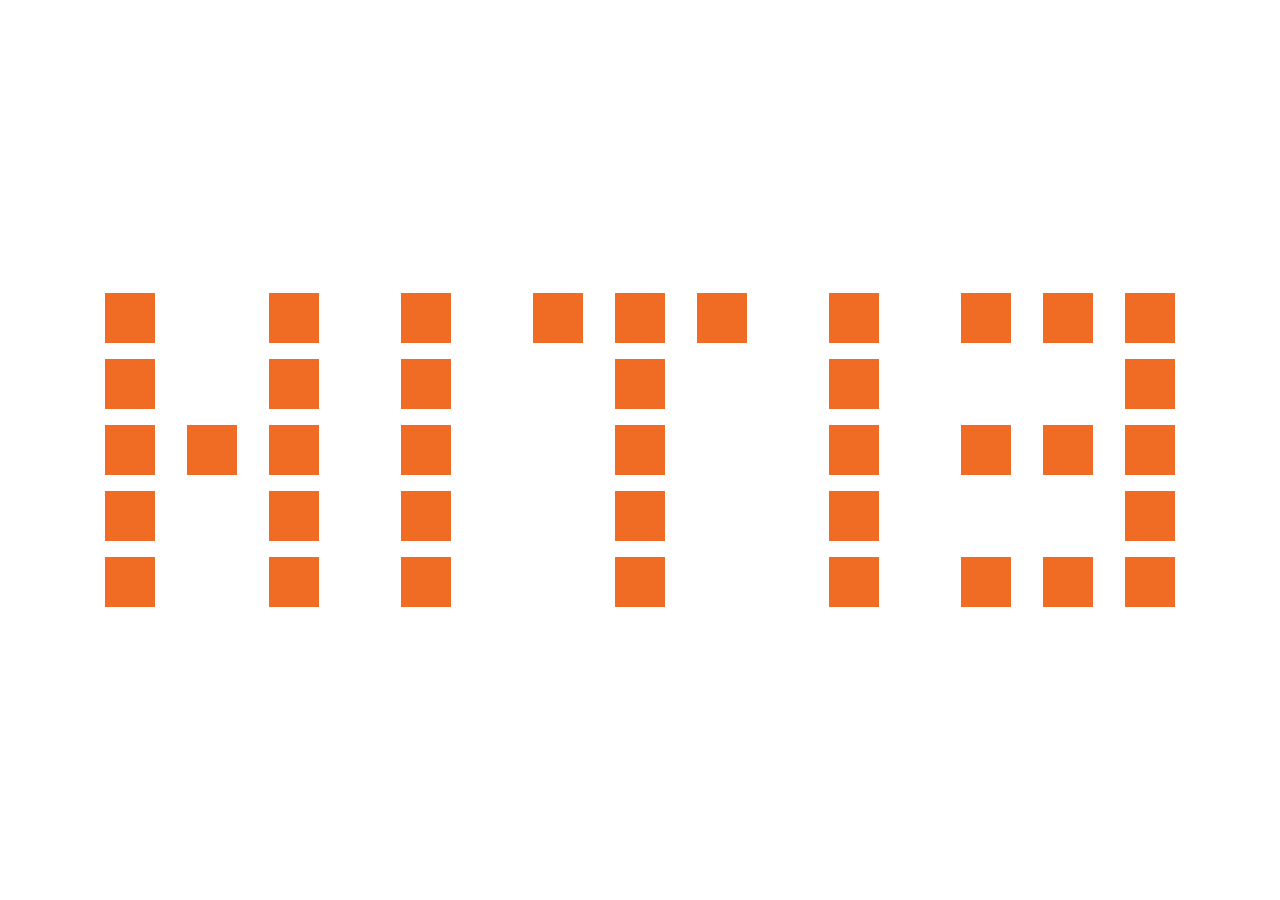
<file: index.html>
<!DOCTYPE html>
<html lang="en">

<head>
    <meta charset="UTF-8">
    <meta name="viewport" content="width=device-width, initial-scale=1.0">
    <title>HIT13</title>
    <link rel="stylesheet" href="style.css">
</head>

<body>
    <div class="box-parent">
        <div class="h">
            <div class="h-left">
                <div class="box-item"></div>
                <div class="box-item"></div>
                <div class="box-item"></div>
                <div class="box-item"></div>
                <div class="box-item"></div>
            </div>
            <div class="h-center">
                <div class="box-item"></div>
            </div>
            <div class="h-right">
                <div class="box-item"></div>
                <div class="box-item"></div>
                <div class="box-item"></div>
                <div class="box-item"></div>
                <div class="box-item"></div>
            </div>
        </div>
        <div class="i">
            <div class="box-item"></div>
            <div class="box-item"></div>
            <div class="box-item"></div>
            <div class="box-item"></div>
            <div class="box-item"></div>
        </div>
        <div class="t">
            <div class="box-item"></div>
            <div class="t-center">
                <div class="box-item"></div>
                <div class="box-item"></div>
                <div class="box-item"></div>
                <div class="box-item"></div>
                <div class="box-item"></div>
            </div>
            <div class="box-item"></div>
        </div>
        <div class="i">
            <div class="box-item"></div>
            <div class="box-item"></div>
            <div class="box-item"></div>
            <div class="box-item"></div>
            <div class="box-item"></div>
        </div>
        <div class="three">
            <div class="three-left">
                <div>
                    <div class="box-item"></div>
                    <div class="box-item"></div>
                </div>
                <div>
                    <div class="box-item"></div>
                    <div class="box-item"></div>
                </div>
                <div>
                    <div class="box-item"></div>
                    <div class="box-item"></div>
                </div>
            </div>
            <div class="three-right">
                <div class="box-item"></div>
                <div class="box-item"></div>
                <div class="box-item"></div>
                <div class="box-item"></div>
                <div class="box-item"></div>
            </div>
        </div>
    </div>
</body>

</html>
</file>
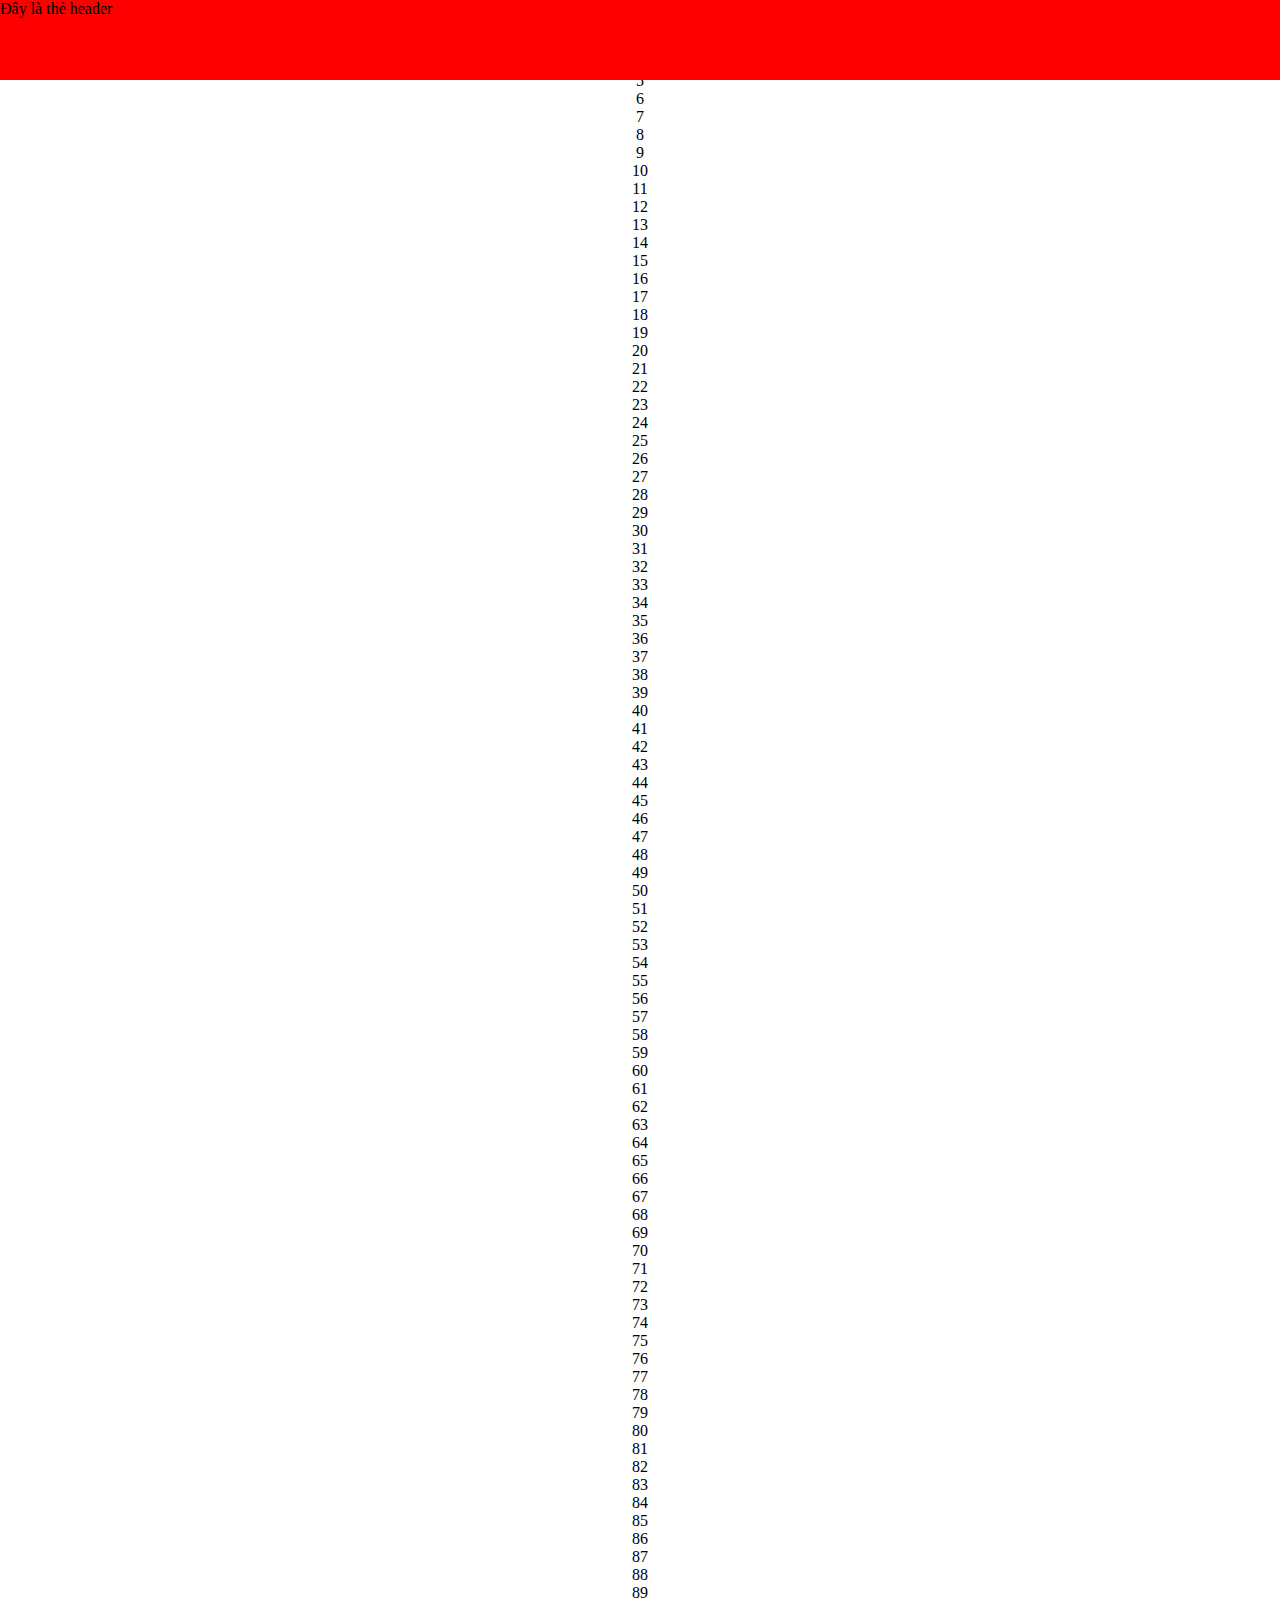
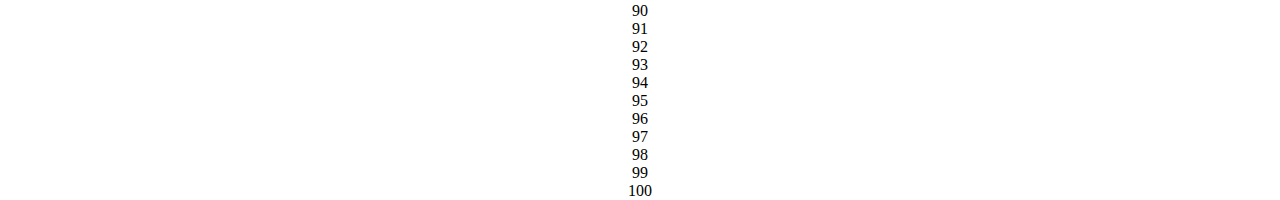
<file: index3.html>
<!DOCTYPE html>
<html lang="en">

<head>
    <meta charset="UTF-8">
    <meta name="viewport" content="width=device-width, initial-scale=1.0">
    <title>Document</title>
    <link rel="stylesheet" href="style3.css">
</head>

<body>
    <header>
        Đây là thẻ header
    </header>
    <ul>
        <li>1</li>
        <li>2</li>
        <li>3</li>
        <li>4</li>
        <li>5</li>
        <li>6</li>
        <li>7</li>
        <li>8</li>
        <li>9</li>
        <li>10</li>
        <li>11</li>
        <li>12</li>
        <li>13</li>
        <li>14</li>
        <li>15</li>
        <li>16</li>
        <li>17</li>
        <li>18</li>
        <li>19</li>
        <li>20</li>
        <li>21</li>
        <li>22</li>
        <li>23</li>
        <li>24</li>
        <li>25</li>
        <li>26</li>
        <li>27</li>
        <li>28</li>
        <li>29</li>
        <li>30</li>
        <li>31</li>
        <li>32</li>
        <li>33</li>
        <li>34</li>
        <li>35</li>
        <li>36</li>
        <li>37</li>
        <li>38</li>
        <li>39</li>
        <li>40</li>
        <li>41</li>
        <li>42</li>
        <li>43</li>
        <li>44</li>
        <li>45</li>
        <li>46</li>
        <li>47</li>
        <li>48</li>
        <li>49</li>
        <li>50</li>
        <li>51</li>
        <li>52</li>
        <li>53</li>
        <li>54</li>
        <li>55</li>
        <li>56</li>
        <li>57</li>
        <li>58</li>
        <li>59</li>
        <li>60</li>
        <li>61</li>
        <li>62</li>
        <li>63</li>
        <li>64</li>
        <li>65</li>
        <li>66</li>
        <li>67</li>
        <li>68</li>
        <li>69</li>
        <li>70</li>
        <li>71</li>
        <li>72</li>
        <li>73</li>
        <li>74</li>
        <li>75</li>
        <li>76</li>
        <li>77</li>
        <li>78</li>
        <li>79</li>
        <li>80</li>
        <li>81</li>
        <li>82</li>
        <li>83</li>
        <li>84</li>
        <li>85</li>
        <li>86</li>
        <li>87</li>
        <li>88</li>
        <li>89</li>
        <li>90</li>
        <li>91</li>
        <li>92</li>
        <li>93</li>
        <li>94</li>
        <li>95</li>
        <li>96</li>
        <li>97</li>
        <li>98</li>
        <li>99</li>
        <li>100</li>
    </ul>
</body>

</html>
</file>
<file: style.css>
* {
    margin: 0;
    padding: 0;
    box-sizing: border-box;
}

.box-item {
    width: 50px;
    height: 50px;
    background-color: #f06c25;
    margin: 16px;
}

.box-parent {
    display: flex;
    justify-content: center;
    align-items: center;
    height: 100vh;
}

.h {
    display: flex;
    justify-content: center;
    align-items: center;
}

.i,
.t,
.three {
    margin-left: 50px;
}

.t {
    display: flex;
}

.three {
    display: flex;
}

.three-left {
    display: flex;
    flex-direction: column;
    justify-content: space-between;
}

.three-left>div {
    display: flex;
}
</file>
<file: style3.css>
* {
    margin: 0;
    padding: 0;
    box-sizing: border-box;
}

header {
    position: fixed;
    top: 0;
    left: 0;
    right: 0;
    height: 80px;
    background-color: red;
}

li {
    text-align: center;
}
</file>
